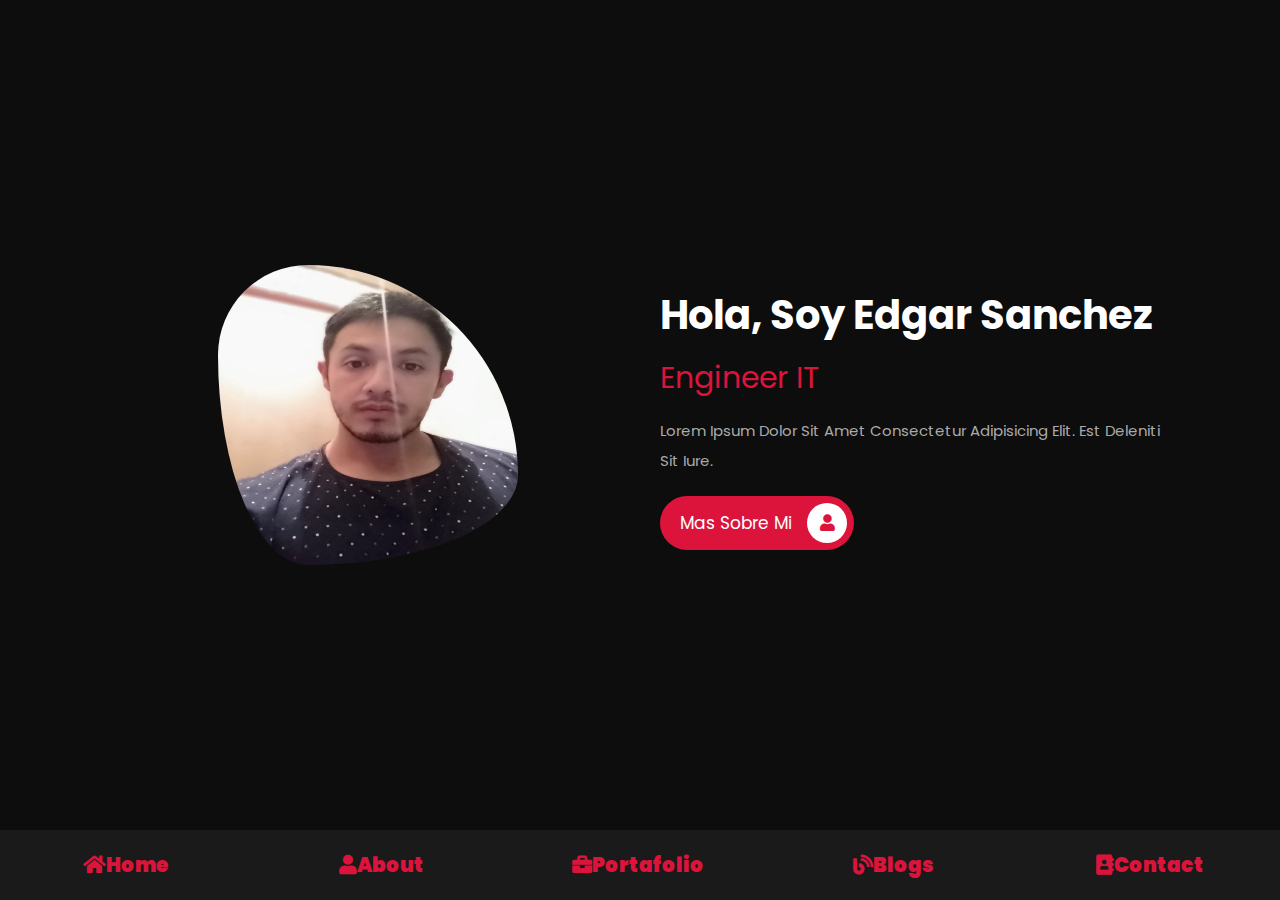
<file: index.html>
<!DOCTYPE html>
<html lang="en">
<head>
    <meta charset="UTF-8">
    <meta http-equiv="X-UA-Compatible" content="IE=edge">
    <meta name="viewport" content="width=device-width, initial-scale=1.0">

     <!-- font awesome cdn link  -->
    <link rel="stylesheet" href="https://cdnjs.cloudflare.com/ajax/libs/font-awesome/5.15.4/css/all.min.css">

    <!-- custom css file link  -->
    <link rel="stylesheet" href="css/style.css">
    <title>Portafolio</title>
</head>
<body>
    <!-- SECTION NAVBAR -->
    <nav class="navbar">
        <a href="home.html"><i class="fas fa-home"><span>Home</span></i></a>
        <a href="about.html"><i class="fas fa-user"><span>About</span></i></a>
        <a href="portfolio.html"><i class="fas fa-briefcase"><span>Portafolio</span></i></a>
        <a href="blogs.html"><i class="fas fa-blog"><span>Blogs</span></i></a>
        <a href="contact.html"><i class="fas fa-address-book"><span>Contact</span></i></a>
    </nav>
    <!-- SECTION HOME -->
    <section class="home">
        <div class="image">
            <img src="images/edgar.jpeg" alt="">
        </div>
        <div class="content">
            <h3>Hola, Soy Edgar Sanchez</h3>
            <span>Engineer IT</span>
            <p>Lorem ipsum dolor sit amet consectetur adipisicing elit. Est deleniti sit iure.</p>
            <a href="about.html" class="btn">Mas Sobre mi <i class="fas fa-user"></i></a>
        </div>
    </section>
</body>
</html>
</file>
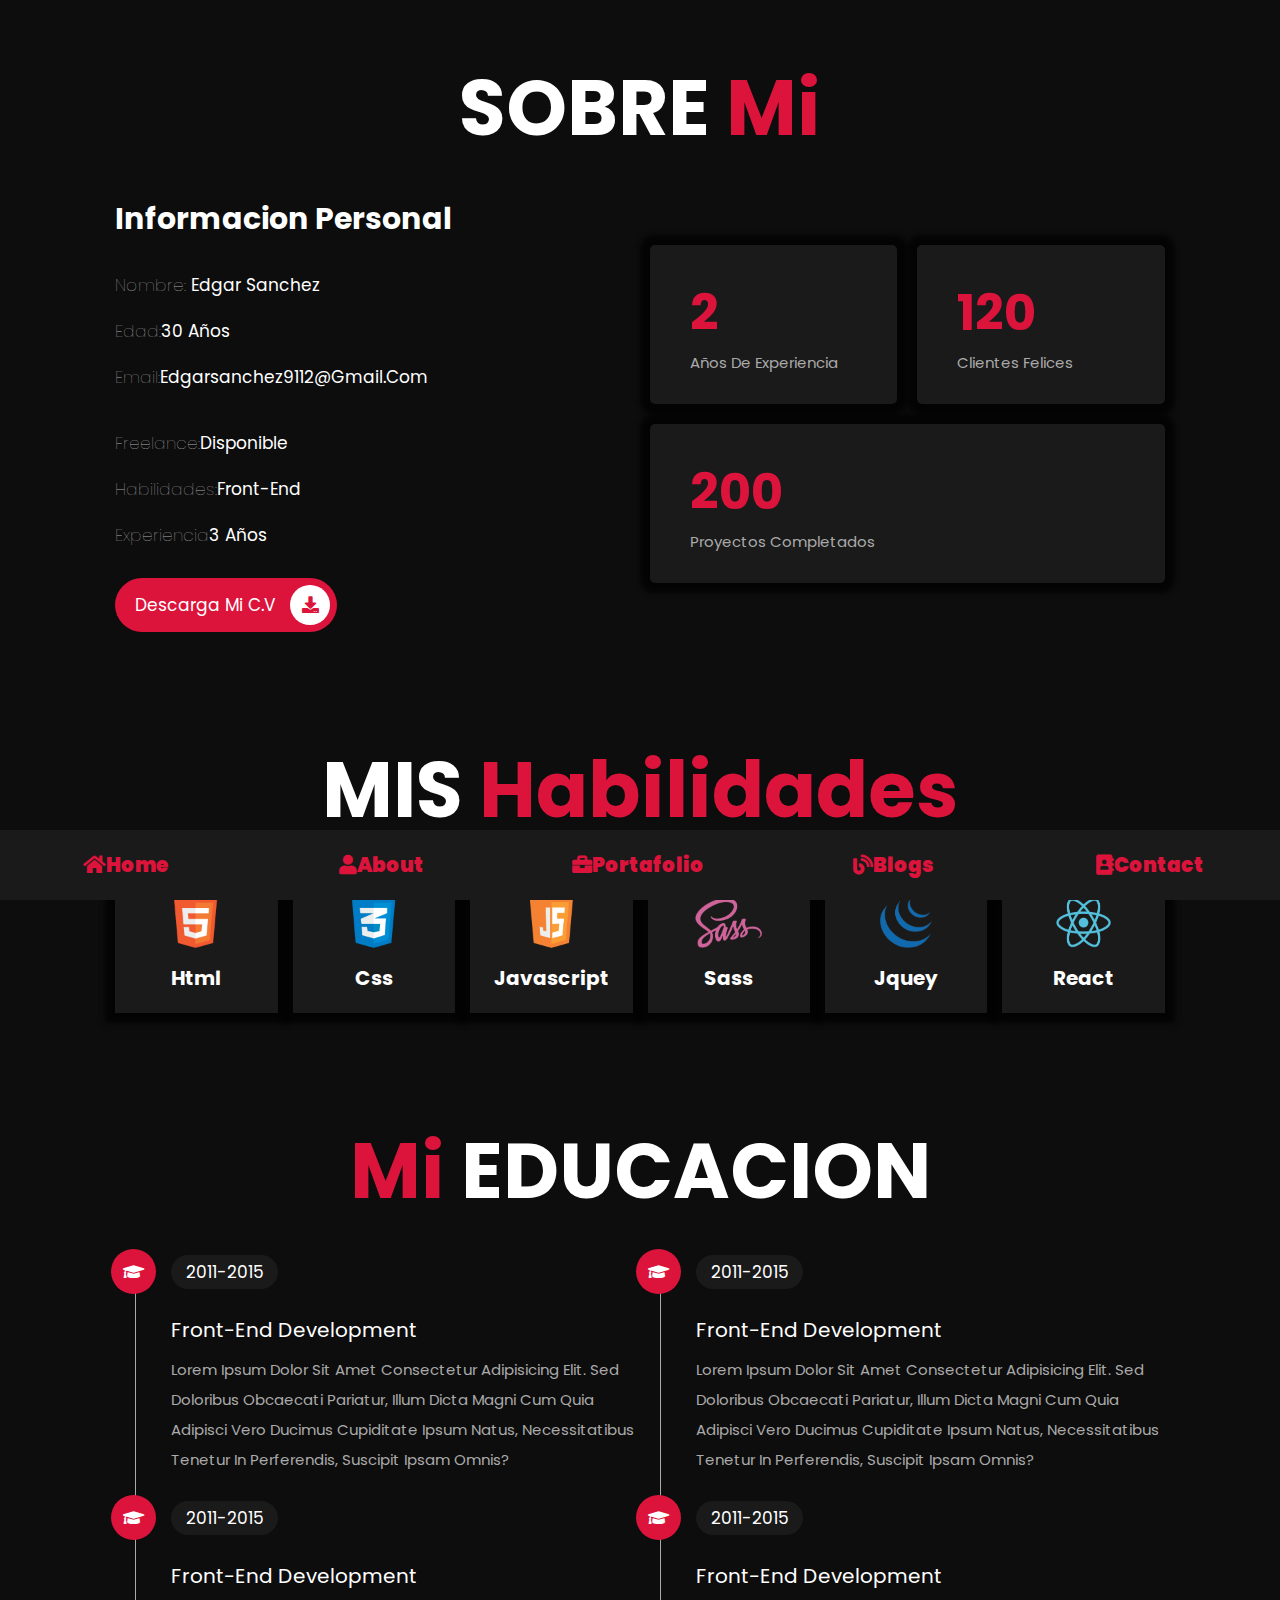
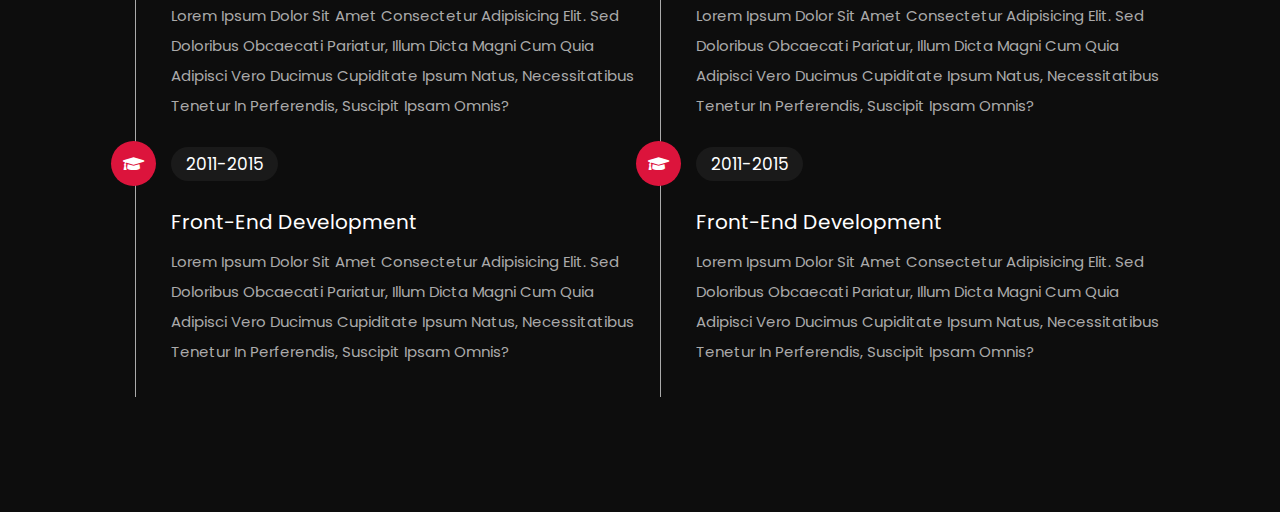
<file: about.html>
<!DOCTYPE html>
<html lang="en">

<head>
    <meta charset="UTF-8">
    <meta http-equiv="X-UA-Compatible" content="IE=edge">
    <meta name="viewport" content="width=device-width, initial-scale=1.0">
    <!-- font awesome cdn link  -->
    <link rel="stylesheet" href="https://cdnjs.cloudflare.com/ajax/libs/font-awesome/5.15.4/css/all.min.css">

    <!-- custom css file link  -->
    <link rel="stylesheet" href="css/style.css">
    <title>Document</title>
</head>

<body>
    <nav class="navbar">
        <a href="home.html"><i class="fas fa-home"><span>Home</span></i></a>
        <a href="about.html"><i class="fas fa-user"><span>About</span></i></a>
        <a href="portfolio.html"><i class="fas fa-briefcase"><span>Portafolio</span></i></a>
        <a href="blogs.html"><i class="fas fa-blog"><span>Blogs</span></i></a>
        <a href="contact.html"><i class="fas fa-address-book"><span>Contact</span></i></a>
    </nav>
    <section class="about">
        <h1 class="heading">Sobre <span>Mi</span></h1>
        <div class="row">
            <div class="info-container">
                <h1>Informacion Personal</h1>
                <div class="box-container">
                    <div class="box">
                        <h3><span>Nombre:</span> Edgar Sanchez</h3>
                        <h3><span>Edad:</span>30 años </h3>
                        <h3><span>Email:</span>edgarsanchez9112@gmail.com</h3>
                    </div>
                    <div class="box">
                        <h3><span>freelance:</span>disponible</h3>
                        <h3><span>Habilidades:</span>front-end </h3>
                        <h3><span>Experiencia</span>3 años</h3>
                    </div>
                </div>
                <a href="#" class="btn">Descarga mi C.V <i class="fas fa-download"></i></a>
            </div>
            <div class="count-container">
                <div class="box">
                    <h3>2</h3>
                    <p>años de Experiencia</p>
                </div>
                <div class="box">
                    <h3>120</h3>
                    <p>clientes felices</p>
                </div>
                <div class="box">
                    <h3>200</h3>
                    <p>proyectos completados</p>
                </div>
            </div>
        </div>
    </section>
    <section class="skills">
        <h1 class="heading">mis <span>habilidades</span></h1>
        <div class="box-container">
            <div class="box">
                <img src="images/icon-1.png" alt="">
                <h3>html</h3>
            </div>
            <div class="box">
                <img src="images/icon-2.png" alt="">
                <h3>css</h3>
            </div>
            <div class="box">
                <img src="images/icon-3.png" alt="">
                <h3>javascript</h3>
            </div>
            <div class="box">
                <img src="images/icon-4.png" alt="">
                <h3>sass</h3>
            </div>
            <div class="box">
                <img src="images/icon-5.png" alt="">
                <h3>jquey</h3>
            </div>
            <div class="box">
                <img src="images/icon-6.png" alt="">
                <h3>react</h3>
            </div>

        </div>
    </section>
    <!-- SECTION EDUCATION -->
    <section class="education">
        <h1 class="heading"><span>Mi </span>educacion</h1>
      <div class="box-container">
            <div class="box">
                <i class="fas fa-graduation-cap"></i>
                <span>2011-2015</span>
                <h3>Front-end development </h3>
                <p>Lorem ipsum dolor sit amet consectetur adipisicing elit. Sed doloribus obcaecati pariatur, illum dicta
                    magni cum quia adipisci vero ducimus cupiditate ipsum natus, necessitatibus tenetur in perferendis,
                    suscipit ipsam omnis?</p>
            </div>
            <div class="box">
                <i class="fas fa-graduation-cap"></i>
                <span>2011-2015</span>
                <h3>Front-end development </h3>
                <p>Lorem ipsum dolor sit amet consectetur adipisicing elit. Sed doloribus obcaecati pariatur, illum dicta
                    magni cum
                    quia adipisci vero ducimus cupiditate ipsum natus, necessitatibus tenetur in perferendis, suscipit ipsam
                    omnis?
                </p>
            </div>
            <div class="box">
                <i class="fas fa-graduation-cap"></i>
                <span>2011-2015</span>
                <h3>Front-end development </h3>
                <p>Lorem ipsum dolor sit amet consectetur adipisicing elit. Sed doloribus obcaecati pariatur, illum dicta
                    magni cum
                    quia adipisci vero ducimus cupiditate ipsum natus, necessitatibus tenetur in perferendis, suscipit ipsam
                    omnis?
                </p>
            </div>
            <div class="box">
                <i class="fas fa-graduation-cap"></i>
                <span>2011-2015</span>
                <h3>Front-end development </h3>
                <p>Lorem ipsum dolor sit amet consectetur adipisicing elit. Sed doloribus obcaecati pariatur, illum dicta
                    magni cum
                    quia adipisci vero ducimus cupiditate ipsum natus, necessitatibus tenetur in perferendis, suscipit ipsam
                    omnis?
                </p>
            </div>
            <div class="box">
                <i class="fas fa-graduation-cap"></i>
                <span>2011-2015</span>
                <h3>Front-end development </h3>
                <p>Lorem ipsum dolor sit amet consectetur adipisicing elit. Sed doloribus obcaecati pariatur, illum dicta
                    magni cum
                    quia adipisci vero ducimus cupiditate ipsum natus, necessitatibus tenetur in perferendis, suscipit ipsam
                    omnis?
                </p>
            </div>
            <div class="box">
                <i class="fas fa-graduation-cap"></i>
                <span>2011-2015</span>
                <h3>Front-end development </h3>
                <p>Lorem ipsum dolor sit amet consectetur adipisicing elit. Sed doloribus obcaecati pariatur, illum dicta
                    magni cum
                    quia adipisci vero ducimus cupiditate ipsum natus, necessitatibus tenetur in perferendis, suscipit ipsam
                    omnis?
                </p>
            </div>
      </div>
    </section>
</body>

</html>
</file>
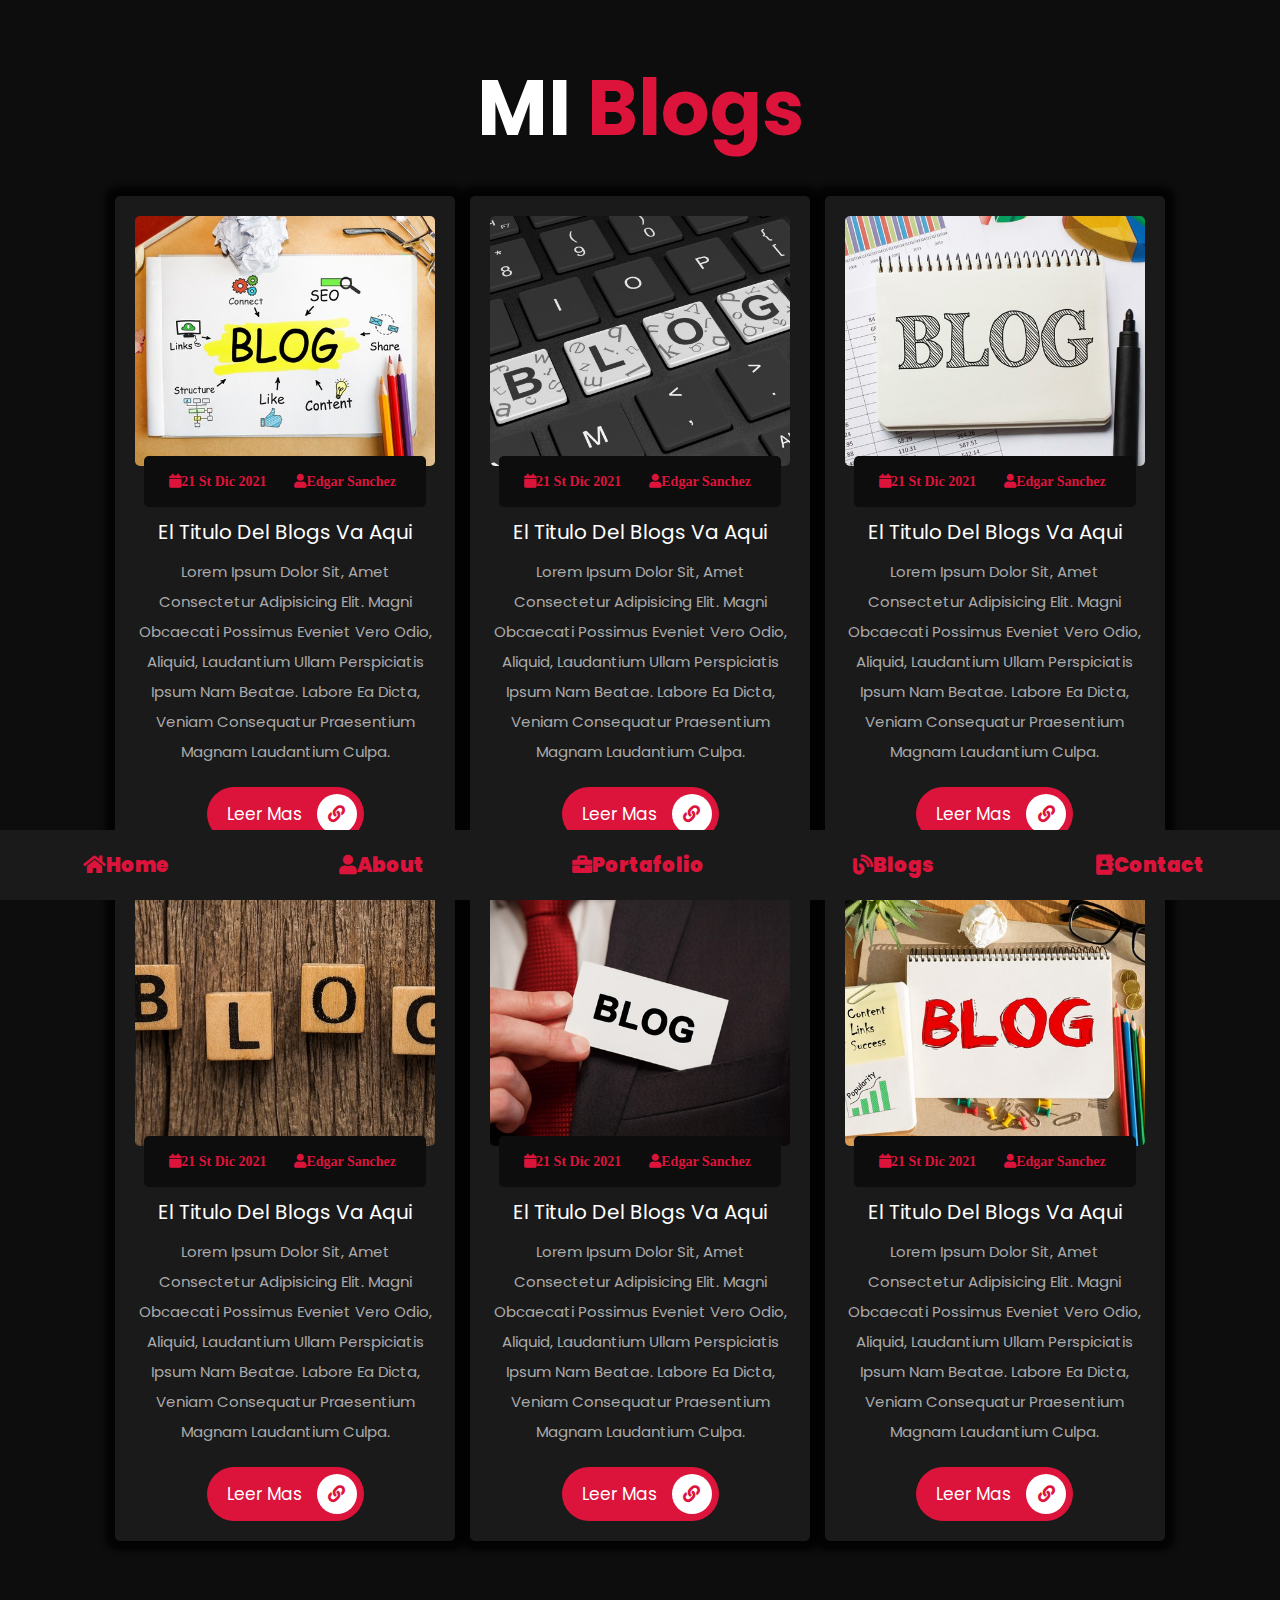
<file: blogs.html>
<!DOCTYPE html>
<html lang="en">

<head>
    <meta charset="UTF-8">
    <meta http-equiv="X-UA-Compatible" content="IE=edge">
    <meta name="viewport" content="width=device-width, initial-scale=1.0">
    <link rel="stylesheet" href="https://cdnjs.cloudflare.com/ajax/libs/font-awesome/5.15.4/css/all.min.css">

    <!-- custom css file link  -->
    <link rel="stylesheet" href="css/style.css">
    <title>Document</title>
</head>

<body>
    <!-- SECTION NAVBAR -->
    <nav class="navbar">
        <a href="home.html"><i class="fas fa-home"><span>Home</span></i></a>
        <a href="about.html"><i class="fas fa-user"><span>About</span></i></a>
        <a href="portfolio.html"><i class="fas fa-briefcase"><span>Portafolio</span></i></a>
        <a href="blogs.html"><i class="fas fa-blog"><span>Blogs</span></i></a>
        <a href="contact.html"><i class="fas fa-address-book"><span>Contact</span></i></a>


    </nav>
    <section class="blogs">
        <h1 class="heading">mi <span>blogs</span></h1>
        <div class="box-container">
            <div class="box">
                <div class="image">
                    <img src="images/blog1.jpg" alt="">
                </div>
                <div class="content">
                    <div class="icons">
                        <a href=""><i class="fas fa-calendar">21 st dic 2021</i></a>
                        <a href=""><i class="fas fa-user">Edgar Sanchez</i></a>
                    </div>
                    <h3>El titulo del blogs va aqui </h3>
                    <p>Lorem ipsum dolor sit, amet consectetur adipisicing elit. Magni obcaecati possimus eveniet vero
                        odio, aliquid, laudantium ullam perspiciatis ipsum nam beatae. Labore ea dicta, veniam
                        consequatur praesentium magnam laudantium culpa.</p>
                    <a href="#" class="btn">Leer mas <i class="fas fa-link"></i></a>
                </div>
            </div>
            <div class="box">
                <div class="image">
                    <img src="images/blog2.jpg" alt="">
                </div>
                <div class="content">
                    <div class="icons">
                        <a href=""><i class="fas fa-calendar">21 st dic 2021</i></a>
                        <a href=""><i class="fas fa-user">Edgar Sanchez</i></a>
                    </div>
                    <h3>El titulo del blogs va aqui </h3>
                    <p>Lorem ipsum dolor sit, amet consectetur adipisicing elit. Magni obcaecati possimus eveniet vero
                        odio, aliquid, laudantium ullam perspiciatis ipsum nam beatae. Labore ea dicta, veniam
                        consequatur praesentium magnam laudantium culpa.</p>
                    <a href="#" class="btn">Leer mas <i class="fas fa-link"></i></a>
                </div>
            </div>
            <div class="box">
                <div class="image">
                    <img src="images/blog3.jpg" alt="">
                </div>
                <div class="content">
                    <div class="icons">
                        <a href=""><i class="fas fa-calendar">21 st dic 2021</i></a>
                        <a href=""><i class="fas fa-user">Edgar Sanchez</i></a>
                    </div>
                    <h3>El titulo del blogs va aqui </h3>
                    <p>Lorem ipsum dolor sit, amet consectetur adipisicing elit. Magni obcaecati possimus eveniet vero
                        odio, aliquid, laudantium ullam perspiciatis ipsum nam beatae. Labore ea dicta, veniam
                        consequatur praesentium magnam laudantium culpa.</p>
                    <a href="#" class="btn">Leer mas <i class="fas fa-link"></i></a>
                </div>
            </div>
            <div class="box">
                <div class="image">
                    <img src="images/blog4.jpg" alt="">
                </div>
                <div class="content">
                    <div class="icons">
                        <a href=""><i class="fas fa-calendar">21 st dic 2021</i></a>
                        <a href=""><i class="fas fa-user">Edgar Sanchez</i></a>
                    </div>
                    <h3>El titulo del blogs va aqui </h3>
                    <p>Lorem ipsum dolor sit, amet consectetur adipisicing elit. Magni obcaecati possimus eveniet vero
                        odio, aliquid, laudantium ullam perspiciatis ipsum nam beatae. Labore ea dicta, veniam
                        consequatur praesentium magnam laudantium culpa.</p>
                    <a href="#" class="btn">Leer mas <i class="fas fa-link"></i></a>
                </div>
            </div>
            <div class="box">
                <div class="image">
                    <img src="images/blog5.jpg" alt="">
                </div>
                <div class="content">
                    <div class="icons">
                        <a href=""><i class="fas fa-calendar">21 st dic 2021</i></a>
                        <a href=""><i class="fas fa-user">Edgar Sanchez</i></a>
                    </div>
                    <h3>El titulo del blogs va aqui </h3>
                    <p>Lorem ipsum dolor sit, amet consectetur adipisicing elit. Magni obcaecati possimus eveniet vero
                        odio, aliquid, laudantium ullam perspiciatis ipsum nam beatae. Labore ea dicta, veniam
                        consequatur praesentium magnam laudantium culpa.</p>
                    <a href="#" class="btn">Leer mas <i class="fas fa-link"></i></a>
                </div>
            </div>
            <div class="box">
                <div class="image">
                    <img src="images/blog6.jpg" alt="">
                </div>
                <div class="content">
                    <div class="icons">
                        <a href=""><i class="fas fa-calendar">21 st dic 2021</i></a>
                        <a href=""><i class="fas fa-user">Edgar Sanchez</i></a>
                    </div>
                    <h3>El titulo del blogs va aqui </h3>
                    <p>Lorem ipsum dolor sit, amet consectetur adipisicing elit. Magni obcaecati possimus eveniet vero
                        odio, aliquid, laudantium ullam perspiciatis ipsum nam beatae. Labore ea dicta, veniam
                        consequatur praesentium magnam laudantium culpa.</p>
                    <a href="#" class="btn">Leer mas <i class="fas fa-link"></i></a>
                </div>
                </div>
        </div>
    </section>
</body>

</html>
</file>
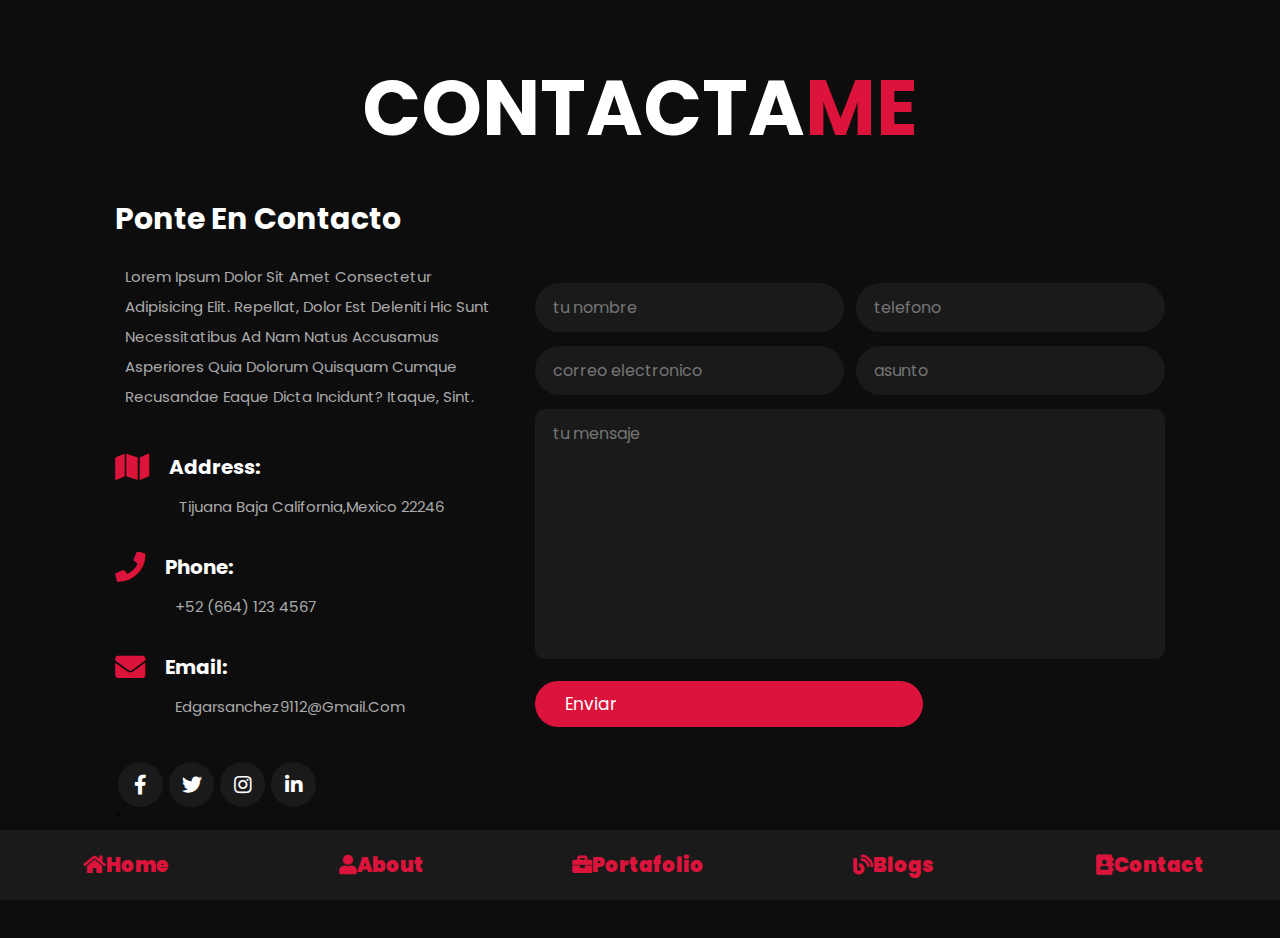
<file: contact.html>
<!DOCTYPE html>
<html lang="en">

<head>
    <meta charset="UTF-8">
    <meta http-equiv="X-UA-Compatible" content="IE=edge">
    <meta name="viewport" content="width=device-width, initial-scale=1.0">

    <!-- font awesome cdn link  -->
    <link rel="stylesheet" href="https://cdnjs.cloudflare.com/ajax/libs/font-awesome/5.15.4/css/all.min.css">

    <!-- custom css file link  -->
    <link rel="stylesheet" href="css/style.css">
    <title>Portafolio</title>
</head>

<body>
    <!-- SECTION NAVBAR -->
    <nav class="navbar">
        <a href="home.html"><i class="fas fa-home"><span>Home</span></i></a>
        <a href="about.html"><i class="fas fa-user"><span>About</span></i></a>
        <a href="portfolio.html"><i class="fas fa-briefcase"><span>Portafolio</span></i></a>
        <a href="blogs.html"><i class="fas fa-blog"><span>Blogs</span></i></a>
        <a href="contact.html"><i class="fas fa-address-book"><span>Contact</span></i></a>
    </nav>
    <!-- SECTION CONTACT -->
    <section class="contact">
        <h1 class="heading">contacta<span>ME</span></h1>
        <div class="row">
            <div class="info-container">
                <h1>ponte en contacto</h1>
                <p>Lorem ipsum dolor sit amet consectetur adipisicing elit. Repellat, dolor est deleniti hic sunt
                    necessitatibus ad nam natus accusamus asperiores quia dolorum quisquam cumque recusandae eaque dicta
                    incidunt? Itaque, sint.</p>
                <div class="box-container">
                    <div class="box">
                        <i class="fas fa-map"></i>
                        <div class="info">
                            <h3>address:</h3>
                            <p>Tijuana Baja california,Mexico 22246</p>
                        </div>
                    </div>
                    <div class="box">
                        <i class="fas fa-phone"></i>
                        <div class="info">
                            <h3>phone:</h3>
                            <p>+52 (664) 123 4567</p>
                        </div>
                    </div>
                    <div class="box">
                        <i class="fas fa-envelope"></i>
                        <div class="info">
                            <h3>email:</h3>
                            <p>edgarsanchez9112@gmail.com</p>
                        </div>
                    </div>
                </div>
                <div class="share">
                    <a href="#" class="fab fa-facebook-f"></a>
                    <a href="#" class="fab fa-twitter"></a>
                    <a href="#" class="fab fa-instagram"></a>
                    <a href="#" class="fab fa-linkedin-in"></a>
                </div>
            </div>
            <form action="">
                <div class="inputBox">
                    <input type="text" placeholder="tu nombre">
                    <input type="number" placeholder="telefono">
                </div>
                <div class="inputBox">
                    <input type="email" placeholder="correo electronico">
                    <input type="number" placeholder="asunto">
                </div>
                <textarea name="" id="" cols="30" rows="10" placeholder="tu mensaje"></textarea>
                <input type="sumbit"  value="enviar" class="btn">
            </form>
        </div>>
    </section>
</body>

</html>
</file>
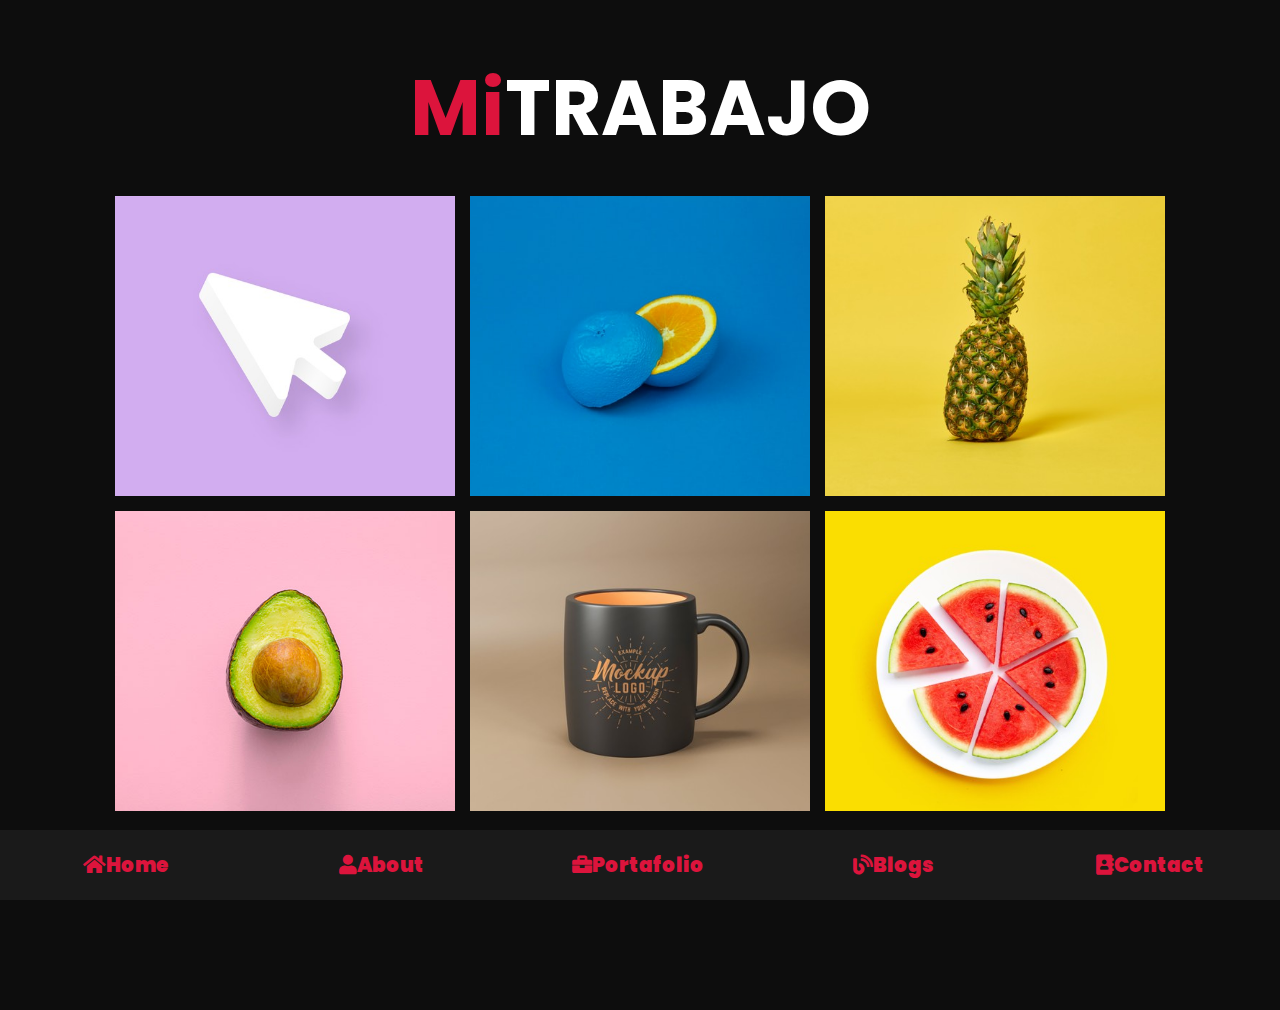
<file: portfolio.html>
<!DOCTYPE html>
<html lang="en">

<head>
    <meta charset="UTF-8">
    <meta http-equiv="X-UA-Compatible" content="IE=edge">
    <meta name="viewport" content="width=device-width, initial-scale=1.0">
    <link rel="stylesheet" href="https://cdnjs.cloudflare.com/ajax/libs/font-awesome/5.15.4/css/all.min.css">

    <!-- custom css file link  -->
    <link rel="stylesheet" href="css/style.css">
    <title>Document</title>
</head>

<body>
    <!-- SECTION NAVBAR -->
    <nav class="navbar">
        <a href="home.html"><i class="fas fa-home"><span>Home</span></i></a>
        <a href="about.html"><i class="fas fa-user"><span>About</span></i></a>
        <a href="portfolio.html"><i class="fas fa-briefcase"><span>Portafolio</span></i></a>
        <a href="blogs.html"><i class="fas fa-blog"><span>Blogs</span></i></a>
        <a href="contact.html"><i class="fas fa-address-book"><span>Contact</span></i></a>
    </nav>
    <!-- SECTION PORTFOLIO -->
    <section class="portfolio">
        <h1 class="heading"><span>Mi</span>Trabajo</h1>
        <div class="box-container">
            <div class="box">
                <img src="images/img-1.jpg" alt="">
                <div class="content">
                    <h3>Project 1 </h3>
                    <p>Lorem ipsum, dolor sit amet consectetur adipisicing elit. Minus iure neque dicta quod ex dolore
                        magni et accusantium corrupti ad, veritatis cum consequatur quaerat nemo cumque sit tenetur eum
                        obcaecati.</p>
                    <a href="#" >Leer mas </a>
                </div>
            </div>
            <div class="box">
                <img src="images/img-2.jpg" alt="">
                <div class="content">
                    <h3>Project 2 </h3>
                    <p>Lorem ipsum, dolor sit amet consectetur adipisicing elit. Minus iure neque dicta quod ex dolore
                        magni et accusantium corrupti ad, veritatis cum consequatur quaerat nemo cumque sit tenetur eum
                        obcaecati.</p>
                    <a href="#" >Leer mas </a>
                </div>
            </div>
            <div class="box">
                <img src="images/img-3.jpg" alt="">
                <div class="content">
                    <h3>Project 3 </h3>
                    <p>Lorem ipsum, dolor sit amet consectetur adipisicing elit. Minus iure neque dicta quod ex dolore
                        magni et accusantium corrupti ad, veritatis cum consequatur quaerat nemo cumque sit tenetur eum
                        obcaecati.</p>
                    <a href="#" >Leer mas </a>
                </div>
            </div>
            <div class="box">
                <img src="images/img-4.jpg" alt="">
                <div class="content">
                    <h3>Project 4 </h3>
                    <p>Lorem ipsum, dolor sit amet consectetur adipisicing elit. Minus iure neque dicta quod ex dolore
                        magni et accusantium corrupti ad, veritatis cum consequatur quaerat nemo cumque sit tenetur eum
                        obcaecati.</p>
                    <a href="#" >Leer mas </a>
                </div>
            </div>
            <div class="box">
                <img src="images/img-5.jpg" alt="">
                <div class="content">
                    <h3>Project 5 </h3>
                    <p>Lorem ipsum, dolor sit amet consectetur adipisicing elit. Minus iure neque dicta quod ex dolore
                        magni et accusantium corrupti ad, veritatis cum consequatur quaerat nemo cumque sit tenetur eum
                        obcaecati.</p>
                    <a href="#" >Leer mas </a>
                </div>
            </div>
            <div class="box">
                <img src="images/img-6.jpg" alt="">
                <div class="content">
                    <h3>Project 6 </h3>
                    <p>Lorem ipsum, dolor sit amet consectetur adipisicing elit. Minus iure neque dicta quod ex dolore
                        magni et accusantium corrupti ad, veritatis cum consequatur quaerat nemo cumque sit tenetur eum
                        obcaecati.</p>
                    <a href="#" >Leer mas </a>
                </div>
            </div>
        </div>
        </div>
        <a href="#" class="btn">Cargar mas <i class="fas-fa-redo"></i></a>
    </section>
</body>

</html>
</file>
<file: css/style.css>
@import url("https://fonts.googleapis.com/css2?family=Poppins:wght@100;300;400;500;600;700&display=swap");

* {
  font-family: "Poppins", sans-serif;
  margin: 0;
  padding: 0;
  -webkit-box-sizing: border-box;
  box-sizing: border-box;
  text-decoration: none;
  border: none;
  text-transform: capitalize;
}
html {
  font-size: 62.5%;
  overflow-x: hidden;
}
html::-webkit-scrollbar {
  width: 1rem;
}
html::-webkit-scrollbar-track {
  background: #0d0d0d0d;
}
html::-webkit-scrollbar-thumb {
  background: crimson;
  border-radius: 5rem;
}
body {
  background: #0d0d0d;
  padding-bottom: 6.5rem;
}
section {
  padding: 5rem 9%;
}
.heading {
  text-align: center;
  font-size: 6vw;
  color: #fff;
  margin-bottom: 3rem;
  text-transform: uppercase;
}
.heading span {
  transform: uppercase;
  color: crimson;
}
.btn {
  display: inline-block;
  margin-top: 1rem;
  border-radius: 5rem;
  background: crimson;
  padding: 0.7rem;
  font-size: 1.7rem;
  color: #fff;
  padding-left: 2rem;
}
.btn i {
  height: 4rem;
  width: 4rem;
  line-height: 4rem;
  font-size: 1.7rem;
  text-align: center;
  background: #fff;
  color: crimson;
  border-radius: 50%;
  margin-left: 1rem;
  -webkit-transition: 0.2s linear;
  transition: 0.2s linear;
}
.btn:hover i {
  margin-left: 2rem;
}
.navbar {
  position: fixed;
  bottom: 0;
  left: 0;
  right: 0;
  display: -webkit-box;
  display: -ms-flexbox;
  display: flex;
  z-index: 1000;
  -webkit-box-align: end;
  -ms-flex-align: end;
  align-items: flex-end;
}
.navbar a {
  padding: 2rem;
  font-size: 2rem;
  background: #1a1a1a;
  -webkit-box-flex: 1;
  -ms-flex: 1;
  flex: 1;
  color: #fff;
  text-align: center;
  -webkit-transition: 0.2s linear;
  transition: 0.2s linear;
}
.navbar a i {
  color: crimson;
  padding-right: 0.5rem;
}
.navbar a:hover {
  background: crimson;
  padding-bottom: 6rem;
}
.navbar a:hover i {
  color: #fff;
}

/* SECTION HOME */
.home {
  display: -webkit-box;
  display: -ms-flexbox;
  display: flex;
  -webkit-box-align: center;
  -ms-flex-align: center;
  align-items: center;
  -ms-flex-wrap: wrap;
  flex-wrap: wrap;
  gap: 4rem;
  min-height: calc(100vh - 6.5rem);
}
.home .image {
  -webkit-box-flex: 1;
  -ms-flex: 1 1 42rem;
  flex: 1 1 42rem;
  text-align: center;
}
.home .image img {
  height: 30rem;
  width: 30rem;
  border-radius: 30% 70% 70% 30% / 30% 70% 30% 70%;
}
.home .content {
  -webkit-box-flex: 1;
  -ms-flex: 1 1 42rem;
  flex: 1 1 42rem;
}
.home .content h3 {
  color: #fff;
  font-size: 4rem;
  padding-bottom: 0.5rem;
}
.home .content span {
  font-size: 3rem;
  color: crimson;
  padding: 0.5rem 0;
  display: block;
}
.home .content p {
  font-size: 1.5rem;
  color: #aaa;
  padding: 1rem 0;
  line-height: 2;
}
/* SECTION ABOUT */
.about .row {
  display: -webkit-box;
  display: -ms-flexbox;
  display: flex;
  -webkit-box-align: center;
  -ms-flex-align: center;
  align-items: center;
  -ms-flex-wrap: wrap;
  flex-wrap: wrap;
  gap: 2rem;
}
.about .row .info-container {
  -webkit-box-flex: 1;
  -ms-flex: 1 1 42rem;
  flex: 1 1 42rem;
}
.about .row .info-container h1 {
  font-size: 3rem;
  color: #fff;
  text-decoration: uppercase;
  padding-bottom: 1rem;
}
.about .row .info-container .box-container {
  padding: 1rem 0;
  display: -webkit-box;
  display: -ms-flexbox;
  display: flex;
  -webkit-flex-wrap: wrap;
  flex-wrap: wrap;
  gap: 2rem;
}
.about .row .info-container .box-container .box {
  -webkit-box-flex: 1;
  -ms-flex: 1 1 20rem;
  flex: 1 1 20rem;
}
.about .row .info-container .box-container .box h3 {
  font-size: 1.7rem;
  color: #fff;
  padding: 1rem 0;
  font-weight: normal;
}
.about .row .info-container .box-container .box h3 span {
  color: #aaa;
  font-weight: lighter;
}
.about .row .count-container {
  -webkit-box-flex: 1;
  -ms-flex: 1 1 42rem;
  flex: 1 1 42rem;
  display: -webkit-box;
  display: -ms-flexbox;
  display: flex;
  -ms-flex-wrap: wrap;
  flex-wrap: wrap;
  gap: 2rem;
}
.about .row .count-container .box {
  -webkit-box-flex: 1;
  -ms-flex: 1 1 20rem;
  flex: 1 1 20rem;
  padding: 3rem 4rem;
  border-radius: 0.5rem;
  background: #1a1a1a;
  -webkit-box-shadow: 0 0 0.5rem 1rem rgba(0, 0, 0, 0.7);
  box-shadow: 0 0 0.5rem 1rem rgba(0, 0, 0, 0.7);
}
.about .row .count-container .box h3 {
  font-size: 5rem;
  color: crimson;
}
.about .row .count-container .box p {
  font-size: 1.5rem;
  color: #aaa;
}
/* SECTION SKILL */
.skills .box-container {
  display: -ms-grid;
  display: grid;
  -ms-grid-columns: (minmax(16rem, 1fr)) [auto-fit];
  grid-template-columns: repeat(auto-fit, minmax(16rem, 1fr));
  gap: 1.5rem;
}
.skills .box-container .box {
  padding: 2rem;
  text-align: center;
  -webkit-box-shadow: 0 0 0.5rem 1rem rgba(0, 0, 0, 0.7);
  box-shadow: 0 0 0.5rem 1rem rgba(0, 0, 0, 0.7);
  background: #1a1a1a;
}
.skills .box-container .box h3 {
  font-size: 2rem;
  color: #fff;
}
.skills .box-container .box:hover {
  background: #fff;
}
.skills .box-container .box img {
  height: 5rem;
  margin-bottom: 1rem;
}
.skills .box-container .box:hover h3 {
  color: #0d0d0d;
}
.education .box-container {
  display: -webkit-box;
  display: -ms-flexbox;
  display: flex;
  -ms-flex-wrap: wrap;
  flex-wrap: wrap;
}
.education .box-container .box {
  -webkit-box-flex: 1;
  -ms-flex: 1 1 40rem;
  flex: 1 1 40rem;
  margin-left: 2rem;
  padding-top: 0;
  padding-bottom: 0;
  padding-left: 3.5rem;
  padding-bottom: 3rem;
  border-left: 0.1rem solid #aaa;
  position: relative;
}
.education .box-container .box i {
  height: 4.5rem;
  width: 4.5rem;
  line-height: 4.5rem;
  font-size: 1.7rem;
  border-radius: 50%;
  background: crimson;
  color: #fff;
  text-align: center;
  position: absolute;
  top: -1rem;
  left:-2.5rem;
}
.education .box-container .box span{
  font-size:1.7rem;
  color:#fff;
  border-radius:5rem;
  padding:.5rem 1.5rem;
  background:#1a1a1a;
}
.education .box-container .box h3{
  font-size:2rem;
  padding:1rem 0 ;
  color:#fff;
  padding-top:3rem;
  font-weight: normal;
}
.education .box-container .box p{
  font-size:1.5rem;
  color:#aaa;
  line-height: 2;
}

/* SECTION PORTFOLIO */
.portfolio {
  text-align: center;
}
.portfolio .box-container {
  display: -ms-grid;
  display: grid;
  -ms-grid-column: (minmax(31rem, 1fr)) [auto-fit];
  grid-template-columns: repeat(auto-fit, minmax(31rem, 1fr));
  gap: 1.5rem;
  margin-bottom: 2rem;
}
.portfolio .box-container .box {
  height: 30rem;
  overflow: hidden;
  position: relative;
}
.portfolio .box-container .box:hover .content {
  -webkit-transform: translateY(0%);
  transform: translateY(0%);
}
.portfolio .box-container .box img {
  height: 100%;
  width: 100%;
  -o-object-fit: cover;
  object-fit: cover;
}
.portfolio .box-container .box .content {
  position: absolute;
  top: 0;
  left: 0;
  height: 100%;
  width: 100%;
  background: #1a1a1a;
  display: -webkit-box;
  display: -ms-flexbox;
  display: flex;
  -webkit-box-orient: vertical;
  -webkit-box-direction: normal;
  -ms-flex-flow: column;
  flex-flow: column;

  -webkit-box-align: center;
  -ms-flex-align: center;
  align-items: center;
  -webkit-box-pack: center;
  -ms-flex-pack: center;
  justify-content: center;
  padding: 2rem;
  -webkit-transform: translateY(-100%);
  transform: translateY(-100%);
  -webkit-transition: 0.2s linear;
  transition: 0.2s linear;
}
.portfolio .box-container .box .content h3 {
  font-size: 2.5rem;
  color: #fff;
  text-transform: uppercase;
  font-weight: normal;
}
.portfolio .box-container .box .content p {
  padding: 1rem 0;
  font-size: 1.5rem;
  line-height: 2;
  color: #aaa;
}
.portfolio .box-container .box .content a {
  font-size: 2rem;
  color: crimson;
}
.portfolio .box-container .box .content a:hover {
  color: #fff;
}
/* SECTION BLOGS */
.blogs .box-container {
  display: -ms-grid;
  display: grid;
  -ms-grid-column: (minmax(31rem, 1fr)) [auto-fit];
  grid-template-columns: repeat(auto-fit, minmax(31rem, 1fr));
  gap: 1.5rem;
}
.blogs .box-container .box {
  text-align: center;
  padding: 2rem;
  border-radius: 0.5rem;
  background: #1a1a1a;
  -webkit-box-shadow: 0 0 0.5rem 1rem rgba(0, 0, 0, 0.7);
  box-shadow: 0 0 0.5rem 1rem rgba(0, 0, 0, 0.7);
}
.blogs .box-container .box:hover .image img {
  -webkit-transform: scale(1.2);
  transform: scale(1.2);
}
.blogs .box-container .box .image {
  height: 25rem;
  width: 100%;
  border-radius: 0.5rem;
  overflow: hidden;
}
.blogs .box-container .box .image img {
  height: 100%;
  width: 100%;
  -o-object-fit: cover;
  object-fit: cover;
  -webkit-transition: 0.2s linear;
  transition: 0.2s linear;
}
.blogs .box-container .box .content .icons {
  position: relative;
  top: -1rem;
  border-radius: 0.5rem;
  padding: 1.5rem;
  display: inline-block;
  background: #0d0d0d;
}
.blogs .box-container .box .content .icons a {
  font-size: 1.4rem;
  margin: 0 1rem;
  color: #fff;
}
.blogs .box-container .box .content .icons a:hover {
  color: crimson;
}
.blogs .box-container .box .content .icons a i {
  padding-right: 0.5rem;
  color: crimson;
}
.blogs .box-container .box .content h3 {
  font-size: 2rem;
  color: #fff;
  font-weight: normal;
}
.blogs .box-container .box .content p {
  font-size: 1.5rem;
  color: #aaa;
  padding: 1rem 0;
  line-height: 2;
}
/* SECTION CONTACT */
.contact .row{
  display:-webkit-box;
  display:-ms-flexbox;
  display:flex;
  -webkit-box-align: center;
  -ms-flex-align: center;
  align-items: center;
  -webkit-box-wrap: wrap;
  -ms-flex-wrap: wrap;
  flex-wrap: wrap;
  gap:2rem;
}
.contact .row .info-container{
  width:40rem;
}
.contact .row .info-container h1{
  font-size:3rem; 
  text-align: uppercase;
  color:#fff;
  padding-bottom:1rem;
}
.contact .row .info-container p{
  font-size:1.5rem;
  line-height: 2;
  color:#aaa;
  padding:1rem;
}
.contact .row .info-container  .box-container{
  padding: 2rem 0;

}
.contact .row .info-container  .box-container .box{
  display:-webkit-box;
  display:-ms-flexbox;
  display:flex;
  gap:2rem;
  padding:1rem 0;

}
.contact .row .info-container .box-container .box i{
  font-size:3rem;
  color:crimson;
}
.contact .row .info-container .box-container .box h3{
  font-size:2rem;
  color:#fff;
}
.contact .row .info-container .share a{
  font-size:2rem;
  height:4.5rem;
  width:4.5rem;
  line-height: 4.5rem;
  border-radius: 50%;
  background: #1a1a1a;
  color:#fff;
  text-align: center;
  margin-left: .3rem;
}
.contact .row .info-container .share a:hover{
  background: crimson;
}
.contact .row form{
  -webkit-box-flex: 1;
  -ms-flex: 1 1 42rem;
  flex: 1 1 42rem;

}
.contact .row  form .inputBox{
  display:-webkit-box;
  display:-ms-flexbox;
  display:flex;
  -ms-flex-wrap: wrap ;
  flex-wrap: wrap ;
  -webkit-box-pack: justify;
  -ms-flex-pack: justify;
  justify-content: space-between;
}
.contact .row form .inputBox input{
  width:49%;
}
.contact .row form .inputBox input,
.contact .row form  textarea{
  border-radius: 5rem;
  padding:1.2rem 1.8rem;
  font-size: 1.6rem;
  color:#fff;
  text-transform: none;
  margin:.7rem 0;
  background: #1a1a1a;


}
.contact .row  form textarea{
  width: 100%;
  border-radius: 1rem;
  resize: none;
  height:25rem;
}
.contact .row form .btn{
  padding:1rem 3rem;
  cursor : pointer;
}
.contact .row form .btn:hover{
  background: #aaa;
}
/* SECTION MEDIA QUERY */
@media (max-width: 1200px) {
  html {
    font-size: 55%;
  }
  section {
    padding: 3rem 2rem;
  }
}

@media (max-width: 768px) {
  .heading {
    font-size: 12vw;
  }
  .navbar a i {
    padding: 0;
  }
  .navbar a span {
    display: none;
  }
  .navbar a:hover {
    padding-bottom: 2rem;
  }
  .home {
    text-align: center;
    gap: 2rem;
  }
  .home .image img {
    height: 30rem;
    width: 30rem;
  }
  .home .content h3 {
    font-size: 3rem;
  }
  .home .content span {
    font-size: 2.5rem;
  }
  .contact .row form .inputBox input {
    width: 100%;
    margin-bottom: 1rem;
  }
}

@media (max-width: 450px) {
  html {
    font-size: 50%;
  }
}
/*# sourceMappingURL=style.css.map */
</file>
